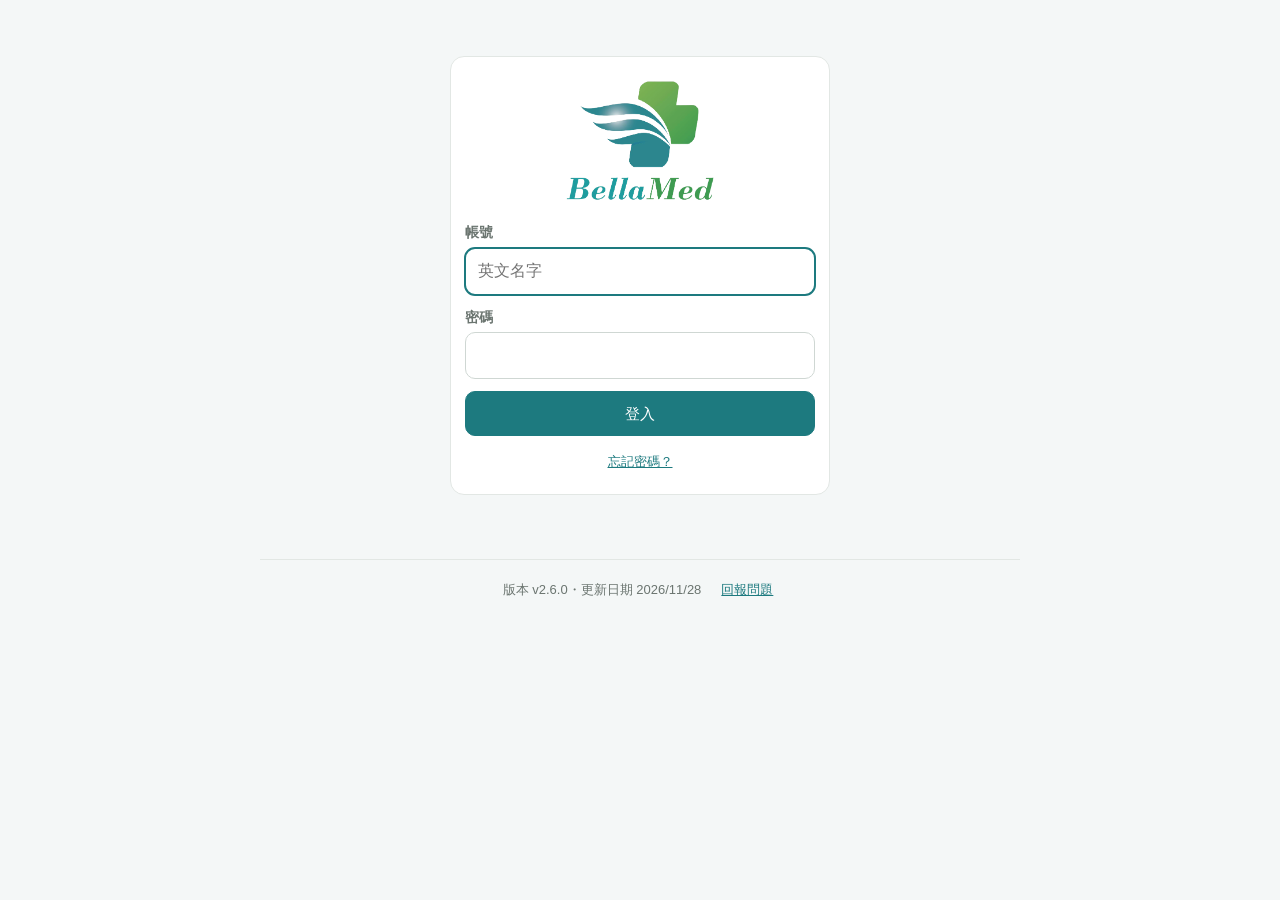
<file: index.html>
<!doctype html>
<html lang="zh-Hant">
<head>
  <meta charset="utf-8">
  <meta name="viewport" content="width=device-width, initial-scale=1, viewport-fit=cover">
  <meta name="theme-color" content="#1d7a7f">
  <meta name="robots" content="noindex, nofollow">
  <meta http-equiv="Content-Security-Policy" content="default-src 'none'; script-src 'self'; style-src 'self' 'unsafe-inline'; img-src 'self' data: blob: https://drive.google.com https://*.googleusercontent.com; connect-src https://script.google.com https://script.googleusercontent.com; manifest-src 'self'; frame-src https://www.youtube-nocookie.com; base-uri 'none'; form-action 'none'">
  <meta name="referrer" content="strict-origin-when-cross-origin">
  <meta name="apple-mobile-web-app-capable" content="yes">
  <meta name="apple-mobile-web-app-title" content="寶漾行政系統">
  <link rel="manifest" href="manifest.webmanifest">
  <link rel="icon" href="assets/icon-192.png">
  <link rel="apple-touch-icon" href="assets/apple-touch-icon.png?v=2.6.0">
  <link rel="apple-touch-startup-image" href="assets/splash-750x1334.png" media="(device-width: 375px) and (device-height: 667px) and (-webkit-device-pixel-ratio: 2) and (orientation: portrait)">
  <link rel="apple-touch-startup-image" href="assets/splash-828x1792.png" media="(device-width: 414px) and (device-height: 896px) and (-webkit-device-pixel-ratio: 2) and (orientation: portrait)">
  <link rel="apple-touch-startup-image" href="assets/splash-1125x2436.png" media="(device-width: 375px) and (device-height: 812px) and (-webkit-device-pixel-ratio: 3) and (orientation: portrait)">
  <link rel="apple-touch-startup-image" href="assets/splash-1170x2532.png" media="(device-width: 390px) and (device-height: 844px) and (-webkit-device-pixel-ratio: 3) and (orientation: portrait)">
  <link rel="apple-touch-startup-image" href="assets/splash-1179x2556.png" media="(device-width: 393px) and (device-height: 852px) and (-webkit-device-pixel-ratio: 3) and (orientation: portrait)">
  <link rel="apple-touch-startup-image" href="assets/splash-1242x2688.png" media="(device-width: 414px) and (device-height: 896px) and (-webkit-device-pixel-ratio: 3) and (orientation: portrait)">
  <link rel="apple-touch-startup-image" href="assets/splash-1284x2778.png" media="(device-width: 428px) and (device-height: 926px) and (-webkit-device-pixel-ratio: 3) and (orientation: portrait)">
  <link rel="apple-touch-startup-image" href="assets/splash-1290x2796.png" media="(device-width: 430px) and (device-height: 932px) and (-webkit-device-pixel-ratio: 3) and (orientation: portrait)">
  <title>寶漾行政系統</title>
  <link rel="stylesheet" href="assets/style.css?v=2.6.0">
</head>
<body>
  <div id="splash"><img src="assets/logo.png" alt=""><span>載入中…</span></div>
  <section id="loginView" hidden>
    <main>
      <div class="card login">
        <img class="login-logo" src="assets/logo.png" alt="BellaMed 寶漾">
        <label class="f" for="loginAcct">帳號</label>
        <input class="input" id="loginAcct" type="text" autocomplete="username" autocapitalize="off" autocorrect="off" spellcheck="false" placeholder="英文名字">
        <label class="f" for="loginPw">密碼</label>
        <input class="input" id="loginPw" type="password" autocomplete="current-password" maxlength="20">
        <div class="btn-row"><button class="btn block" id="loginBtn">登入</button></div>
        <div class="center"><button type="button" class="link-btn" id="forgotBtn">忘記密碼？</button></div>
      </div>
    </main>
  </section>

  <section id="pwView" hidden>
    <main>
      <div class="card login">
        <h2>設定新密碼</h2>
        <p class="muted small" id="pwHello"></p>
        <p class="small">為了帳號安全，第一次登入（或密碼被重設後）需要設定新密碼：</p>
        <ul class="small muted" id="pwRules"></ul>
        <label class="f" for="newPw">新密碼</label>
        <input class="input" id="newPw" type="password" autocomplete="new-password" maxlength="20">
        <label class="f" for="newPw2">再輸入一次</label>
        <input class="input" id="newPw2" type="password" autocomplete="new-password" maxlength="20">
        <div class="btn-row"><button class="btn block" id="newPwBtn">確定</button></div>
        <div class="center"><button type="button" class="link-btn" id="pwCancel">取消，回到登入</button></div>
      </div>
    </main>
  </section>

  <section id="appView" hidden>
    <header class="app-head">
      <button class="side-btn" id="sideBtn" aria-label="收合選單" title="收合選單"><svg viewBox="0 0 24 24" width="22" height="22" fill="none" stroke="currentColor" stroke-width="1.8" stroke-linecap="round"><path d="M4 7h16M4 12h16M4 17h16"/></svg></button>
      <a class="brand" href="#/home"><img src="assets/logo-mark.png" alt=""><span>寶漾行政系統</span></a>
      <button class="user-btn" id="userBtn" aria-label="個人選單"><span class="avatar"><svg viewBox="0 0 24 24" width="18" height="18" fill="none" stroke="currentColor" stroke-width="1.7" stroke-linecap="round"><circle cx="12" cy="8.5" r="3.8"/><path d="M4.5 20a7.5 7.5 0 0 1 15 0"/></svg></span><span id="who"></span><svg class="caret" viewBox="0 0 24 24" width="16" height="16" fill="none" stroke="currentColor" stroke-width="1.8" stroke-linecap="round" stroke-linejoin="round" aria-hidden="true"><path d="m7 10 5 5 5-5"/></svg></button>
    </header>
    <div class="layout">
      <nav class="side" id="sideNav" aria-label="功能選單"></nav>
      <div class="side-mask" id="sideMask"></div>
      <div class="main-col"><main class="content" id="content"></main></div>
    </div>
    <nav class="bottom-nav" id="bottomNav" aria-label="常用功能">
      <a href="#/home" data-r="home"><span>🏠</span>首頁</a>
      <a href="#/attendance/detail" data-r="attendance/detail"><span></span>出勤明細</a>
      <a href="#/attendance/apply" data-r="attendance/apply"><span></span>休假申請</a>
      <a href="#/me" data-r="me"><span>👤</span>我的</a>
    </nav>
  </section>

  <div id="busy" hidden></div>
  <script src="assets/config.js?v=2.6.0"></script>
  <script src="assets/common.js?v=2.6.0"></script>
  <script src="assets/avatars.js?v=2.6.0"></script>
  <script src="assets/att-core.js?v=2.6.0"></script>
  <script src="assets/xlsx.js?v=2.6.0"></script>
  <script src="assets/mod-events.js?v=2.6.0"></script>
  <script src="assets/mod-attendance.js?v=2.6.0"></script>
  <script src="assets/mod-info.js?v=2.6.0"></script>
  <script src="assets/mod-apply.js?v=2.6.0"></script>
  <script src="assets/adm-events.js?v=2.6.0"></script>
  <script src="assets/shell.js?v=2.6.0"></script>
</body>
</html>
</file>
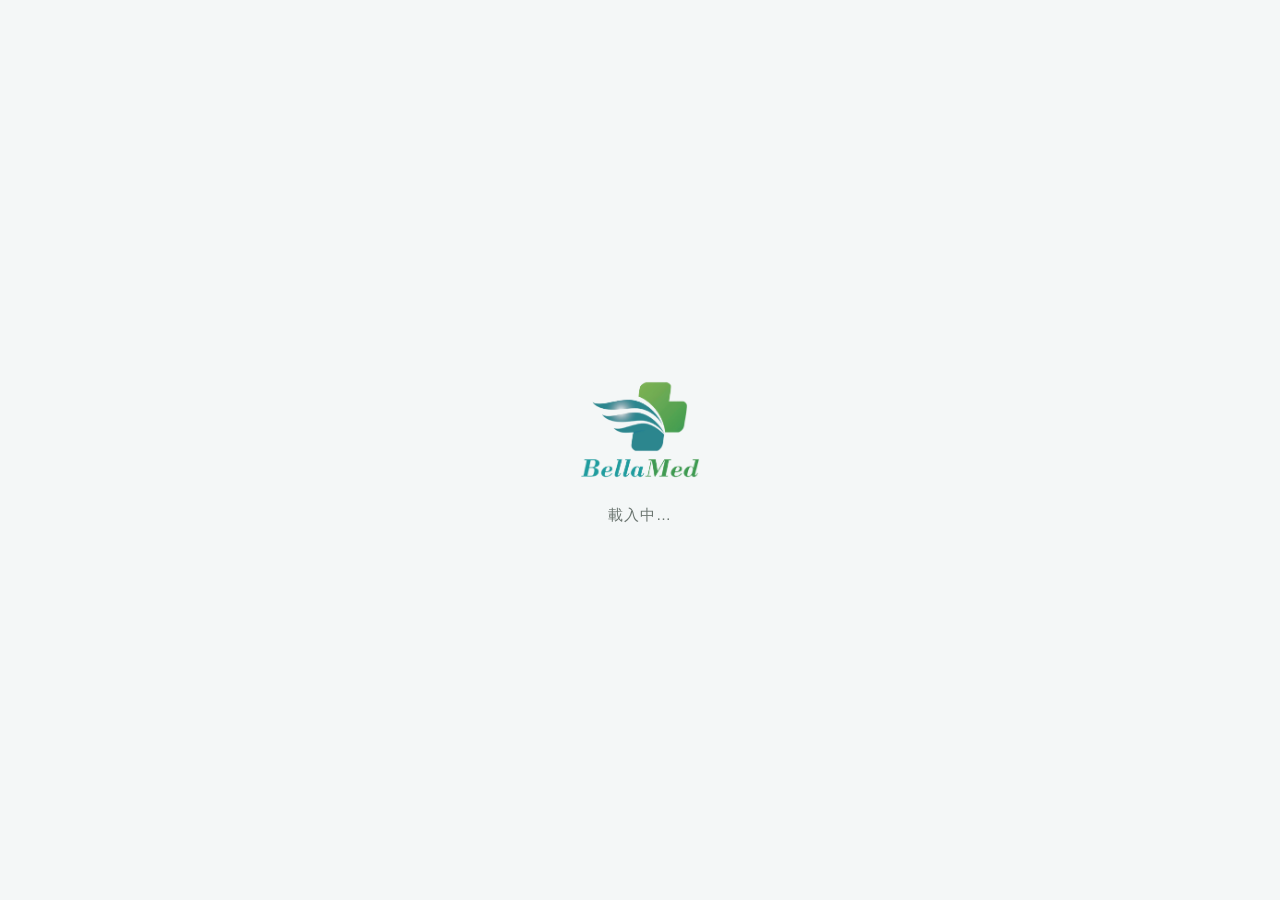
<file: admin.html>
<!doctype html>
<html lang="zh-Hant">
<head>
  <meta charset="utf-8">
  <meta name="robots" content="noindex, nofollow">
  <meta http-equiv="refresh" content="0; url=index.html#/admin">
  <title>寶漾行政系統・管理中心</title>
</head>
<body><p>正在前往管理中心… <a href="index.html#/admin">如果沒有自動跳轉，請點這裡</a></p></body>
</html>
</file>
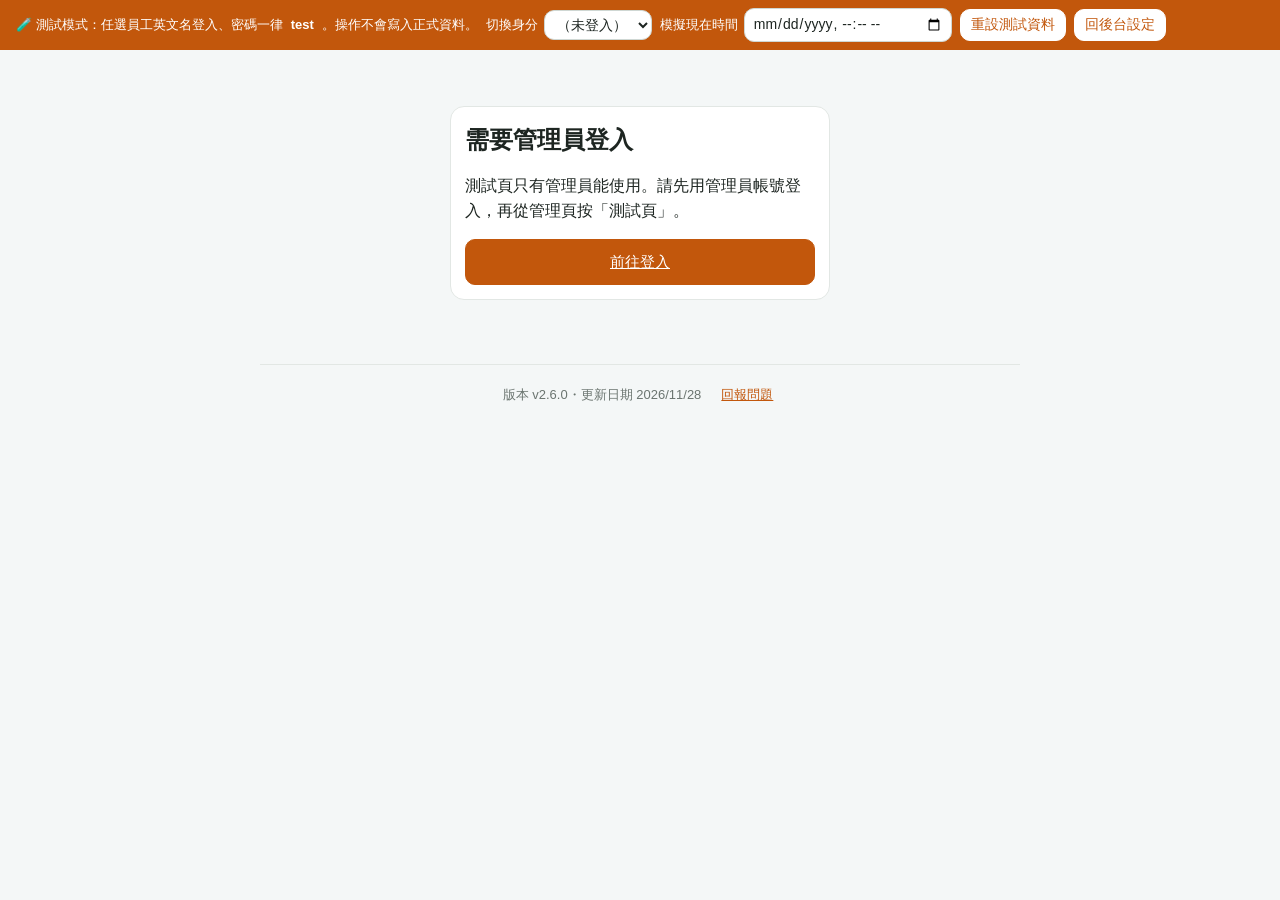
<file: test.html>
<!doctype html>
<html lang="zh-Hant">
<head>
  <meta charset="utf-8">
  <meta name="viewport" content="width=device-width, initial-scale=1, viewport-fit=cover">
  <meta name="theme-color" content="#1d7a7f">
  <meta name="robots" content="noindex, nofollow">
  <meta http-equiv="Content-Security-Policy" content="default-src 'none'; script-src 'self'; style-src 'self' 'unsafe-inline'; img-src 'self' data: blob: https://drive.google.com https://*.googleusercontent.com; connect-src https://script.google.com https://script.googleusercontent.com; manifest-src 'self'; frame-src https://www.youtube-nocookie.com; base-uri 'none'; form-action 'none'">
  <meta name="referrer" content="strict-origin-when-cross-origin">
  <meta name="apple-mobile-web-app-capable" content="yes">
  <meta name="apple-mobile-web-app-title" content="寶漾行政系統">
  <link rel="manifest" href="manifest.webmanifest">
  <link rel="icon" href="assets/icon-192.png">
  <link rel="apple-touch-icon" href="assets/apple-touch-icon.png?v=2.6.0">
  <link rel="apple-touch-startup-image" href="assets/splash-750x1334.png" media="(device-width: 375px) and (device-height: 667px) and (-webkit-device-pixel-ratio: 2) and (orientation: portrait)">
  <link rel="apple-touch-startup-image" href="assets/splash-828x1792.png" media="(device-width: 414px) and (device-height: 896px) and (-webkit-device-pixel-ratio: 2) and (orientation: portrait)">
  <link rel="apple-touch-startup-image" href="assets/splash-1125x2436.png" media="(device-width: 375px) and (device-height: 812px) and (-webkit-device-pixel-ratio: 3) and (orientation: portrait)">
  <link rel="apple-touch-startup-image" href="assets/splash-1170x2532.png" media="(device-width: 390px) and (device-height: 844px) and (-webkit-device-pixel-ratio: 3) and (orientation: portrait)">
  <link rel="apple-touch-startup-image" href="assets/splash-1179x2556.png" media="(device-width: 393px) and (device-height: 852px) and (-webkit-device-pixel-ratio: 3) and (orientation: portrait)">
  <link rel="apple-touch-startup-image" href="assets/splash-1242x2688.png" media="(device-width: 414px) and (device-height: 896px) and (-webkit-device-pixel-ratio: 3) and (orientation: portrait)">
  <link rel="apple-touch-startup-image" href="assets/splash-1284x2778.png" media="(device-width: 428px) and (device-height: 926px) and (-webkit-device-pixel-ratio: 3) and (orientation: portrait)">
  <link rel="apple-touch-startup-image" href="assets/splash-1290x2796.png" media="(device-width: 430px) and (device-height: 932px) and (-webkit-device-pixel-ratio: 3) and (orientation: portrait)">
  <title>寶漾行政系統・測試模式</title>
  <link rel="stylesheet" href="assets/style.css?v=2.6.0">
</head>
<body class="test-mode">
  <div class="test-bar">🧪 測試模式：任選員工英文名登入、密碼一律 <b>test</b>。操作不會寫入正式資料。
    <label class="sim-now">切換身分 <select id="testAs" class="input mini"><option value="">（未登入）</option></select></label>
    <label class="sim-now">模擬現在時間 <input type="datetime-local" id="simNow" class="input mini"></label>
    <button type="button" class="btn small ghost" id="testReset">重設測試資料</button>
    <button type="button" class="btn small ghost" id="testBack">回後台設定</button></div>
  <section id="loginView" hidden>
    <main>
      <div class="card login">
        <img class="login-logo" src="assets/logo.png" alt="BellaMed 寶漾">
        <label class="f" for="loginAcct">帳號</label>
        <input class="input" id="loginAcct" type="text" autocomplete="off" autocapitalize="off" autocorrect="off" spellcheck="false" placeholder="英文名字">
        <label class="f" for="loginPw">密碼</label>
        <input class="input" id="loginPw" type="password" autocomplete="off" maxlength="20">
        <label class="chk" style="margin-top:12px"><input type="checkbox" id="simFirst">模擬首次登入（需設定新密碼）</label>
        <div class="btn-row"><button class="btn block" id="loginBtn">登入</button></div>
        <div class="center"><button type="button" class="link-btn" id="forgotBtn">忘記密碼？</button></div>
      </div>
    </main>
  </section>

  <section id="pwView" hidden>
    <main>
      <div class="card login">
        <h2>設定新密碼</h2>
        <p class="muted small" id="pwHello"></p>
        <p class="small">為了帳號安全，第一次登入（或密碼被重設後）需要設定新密碼：</p>
        <ul class="small muted" id="pwRules"></ul>
        <label class="f" for="newPw">新密碼</label>
        <input class="input" id="newPw" type="password" autocomplete="off" maxlength="20">
        <label class="f" for="newPw2">再輸入一次</label>
        <input class="input" id="newPw2" type="password" autocomplete="off" maxlength="20">
        <div class="btn-row"><button class="btn block" id="newPwBtn">確定</button></div>
        <div class="center"><button type="button" class="link-btn" id="pwCancel">取消，回到登入</button></div>
      </div>
    </main>
  </section>

  <section id="appView" hidden>
    <header class="app-head">
      <button class="side-btn" id="sideBtn" aria-label="收合選單" title="收合選單"><svg viewBox="0 0 24 24" width="22" height="22" fill="none" stroke="currentColor" stroke-width="1.8" stroke-linecap="round"><path d="M4 7h16M4 12h16M4 17h16"/></svg></button>
      <a class="brand" href="#/home"><img src="assets/logo-mark.png" alt=""><span>寶漾行政系統（測試）</span></a>
      <button class="user-btn" id="userBtn" aria-label="個人選單"><span class="avatar"><svg viewBox="0 0 24 24" width="18" height="18" fill="none" stroke="currentColor" stroke-width="1.7" stroke-linecap="round"><circle cx="12" cy="8.5" r="3.8"/><path d="M4.5 20a7.5 7.5 0 0 1 15 0"/></svg></span><span id="who"></span><svg class="caret" viewBox="0 0 24 24" width="16" height="16" fill="none" stroke="currentColor" stroke-width="1.8" stroke-linecap="round" stroke-linejoin="round" aria-hidden="true"><path d="m7 10 5 5 5-5"/></svg></button>
    </header>
    <div class="layout">
      <nav class="side" id="sideNav" aria-label="功能選單"></nav>
      <div class="side-mask" id="sideMask"></div>
      <div class="main-col"><main class="content" id="content"></main></div>
    </div>
    <nav class="bottom-nav" id="bottomNav" aria-label="常用功能">
      <a href="#/home" data-r="home"><span>🏠</span>首頁</a>
      <a href="#/attendance/detail" data-r="attendance/detail"><span></span>出勤明細</a>
      <a href="#/attendance/apply" data-r="attendance/apply"><span></span>休假申請</a>
      <a href="#/me" data-r="me"><span>👤</span>我的</a>
    </nav>
  </section>

  <div id="busy" hidden></div>
  <script src="assets/config.js?v=2.6.0"></script>
  <script src="assets/test-boot.js?v=2.6.0"></script>
  <script src="assets/common.js?v=2.6.0"></script>
  <script src="assets/avatars.js?v=2.6.0"></script>
  <script src="assets/test.js?v=2.6.0"></script>
  <script src="assets/att-core.js?v=2.6.0"></script>
  <script src="assets/att-mock.js?v=2.6.0"></script>
  <script src="assets/xlsx.js?v=2.6.0"></script>
  <script src="assets/mod-events.js?v=2.6.0"></script>
  <script src="assets/mod-attendance.js?v=2.6.0"></script>
  <script src="assets/mod-info.js?v=2.6.0"></script>
  <script src="assets/mod-apply.js?v=2.6.0"></script>
  <script src="assets/adm-events.js?v=2.6.0"></script>
  <script src="assets/shell.js?v=2.6.0"></script>
</body>
</html>
</file>
<file: assets/style.css>
:root {
  --brand: #1d7a7f;
  --brand-2: #e4f2f2;
  --accent: #4b9a3c;
  --accent-2: #edf6ea;
  --ink: #1d2521;
  --muted: #6b7570;
  --line: #e2e7e4;
  --bg: #f4f7f7;
  --card: #ffffff;
  --warn: #b45309;
  --warn-bg: #fff4e5;
  --bad: #b42318;
  --bad-bg: #fdecea;
  --ok: #1d7a7f;
  --radius: 14px;
}
* { box-sizing: border-box; }
html { -webkit-text-size-adjust: 100%; }
body {
  margin: 0; background: var(--bg); color: var(--ink);
  font-family: -apple-system, BlinkMacSystemFont, "PingFang TC", "Microsoft JhengHei", "Noto Sans TC", sans-serif;
  font-size: 16px; line-height: 1.55;
}
body.noscroll { overflow: hidden; }
a { color: var(--brand); }
button, input, select, textarea { font: inherit; color: inherit; }
[hidden] { display: none !important; }

.topbar {
  position: sticky; top: 0; z-index: 10; background: var(--brand); color: #fff;
  padding: 12px 16px; display: flex; align-items: center; gap: 12px;
}
.topbar h1 { font-size: 18px; margin: 0; flex: 1; font-weight: 600; letter-spacing: .5px; }
.topbar .who { font-size: 13px; opacity: .9; }
.topbar button { background: rgba(255,255,255,.15); border: 0; color: #fff; border-radius: 8px; padding: 6px 10px; font-size: 13px; cursor: pointer; }

.tabs {
  position: sticky; top: 50px; z-index: 9; display: flex; background: #fff; border-bottom: 1px solid var(--line);
  overflow-x: auto; scrollbar-width: none;
}
.tabs button {
  flex: 1 0 auto; border: 0; background: none; padding: 12px 14px; font-size: 15px; color: var(--muted);
  border-bottom: 3px solid transparent; cursor: pointer; white-space: nowrap;
}
.tabs button.on { color: var(--brand); border-bottom-color: var(--brand); font-weight: 600; }
.tabs .badge { margin-left: 4px; }

main { max-width: 760px; margin: 0 auto; padding: 16px; }
.section-title { font-size: 14px; color: var(--muted); margin: 20px 4px 8px; font-weight: 600; }

.card {
  background: var(--card); border-radius: var(--radius); border: 1px solid var(--line);
  padding: 14px; margin-bottom: 12px;
}
.ev-card { display: flex; gap: 12px; cursor: pointer; }
.ev-card:active { background: #fafcfb; }
.ev-thumb { width: 72px; height: 96px; border-radius: 8px; object-fit: cover; background: var(--brand-2); flex: none; }
.ev-thumb.empty { display: flex; align-items: center; justify-content: center; color: var(--brand); font-size: 26px; }
.ev-body { flex: 1; min-width: 0; }
.ev-name { font-weight: 600; font-size: 16px; margin: 0 0 2px; }
.ev-meta { font-size: 14px; color: var(--muted); }
.ev-meta div { overflow: hidden; text-overflow: ellipsis; white-space: nowrap; }
.ev-foot { margin-top: 6px; display: flex; flex-wrap: wrap; gap: 6px; align-items: center; }

.badge { display: inline-block; font-size: 12px; padding: 2px 8px; border-radius: 99px; background: var(--brand-2); color: var(--brand); font-weight: 600; }
.badge.warn { background: var(--warn-bg); color: var(--warn); }
.badge.bad { background: var(--bad-bg); color: var(--bad); }
.badge.gray { background: #eef0ef; color: var(--muted); }
.muted { color: var(--muted); }
.small { font-size: 13px; }

.btn {
  display: inline-flex; align-items: center; justify-content: center; gap: 6px;
  border: 1px solid var(--brand); background: var(--brand); color: #fff; border-radius: 10px;
  padding: 10px 16px; font-size: 15px; cursor: pointer; min-height: 44px;
}
.btn.ghost { background: #fff; color: var(--brand); }
.btn.danger { background: #fff; color: var(--bad); border-color: #f1b8b2; }
.btn.small { padding: 6px 10px; min-height: 34px; font-size: 14px; }
.btn.block { width: 100%; }
.btn:disabled { opacity: .5; cursor: not-allowed; }
.btn-row { display: flex; flex-wrap: wrap; gap: 8px; margin-top: 12px; }

label.f { display: block; margin: 12px 0 4px; font-size: 14px; color: var(--muted); font-weight: 600; }
.input, select.input, textarea.input {
  width: 100%; border: 1px solid #cfd7d3; border-radius: 10px; padding: 10px 12px; background: #fff; min-height: 44px;
}
textarea.input { min-height: 90px; resize: vertical; }
.input:focus { outline: 2px solid var(--brand); outline-offset: -1px; border-color: transparent; }
.row2 { display: grid; grid-template-columns: 1fr 1fr; gap: 10px; }
.row3 { display: grid; grid-template-columns: repeat(3, 1fr); gap: 8px; }

.login { max-width: 380px; margin: 40px auto; }
.login h2 { margin: 0 0 4px; }
.pin { letter-spacing: 8px; font-size: 22px; text-align: center; }

/* modal */
.modal-wrap {
  position: fixed; inset: 0; background: rgba(15, 25, 20, .45); z-index: 50;
  display: flex; align-items: flex-end; justify-content: center;
}
.modal {
  background: #fff; width: 100%; max-width: 640px; max-height: 92vh; overflow-y: auto;
  border-radius: 18px 18px 0 0; padding: 20px 16px 28px; position: relative;
}
.modal.wide { max-width: 860px; }
@media (min-width: 700px) {
  .modal-wrap { align-items: center; }
  .modal { border-radius: 18px; padding: 24px; }
}
.modal h2 { margin: 0 36px 8px 0; font-size: 20px; }
.modal-x { position: absolute; top: 10px; right: 10px; border: 0; background: #eef0ef; width: 34px; height: 34px; border-radius: 50%; font-size: 20px; cursor: pointer; }
.poster { width: 100%; border-radius: 10px; margin: 8px 0; display: block; }

dl.info { display: grid; grid-template-columns: 84px 1fr; gap: 6px 10px; margin: 12px 0; }
dl.info dt { color: var(--muted); font-size: 14px; }
dl.info dd { margin: 0; }
.mt-row { display: flex; flex-wrap: wrap; gap: 6px; align-items: center; margin-bottom: 4px; }
.mt-date { font-size: 13px; color: var(--muted); min-width: 92px; }
.mt-chip { font-size: 14px; padding: 2px 8px; border-radius: 6px; background: #f1f3f2; }
.mt-chip.mine { background: var(--brand); color: #fff; font-weight: 600; }

.sess-grid { display: grid; gap: 8px; margin-top: 8px; }
.sess-day { display: flex; align-items: center; gap: 8px; flex-wrap: wrap; padding: 10px; border: 1px solid var(--line); border-radius: 10px; }
.sess-day .d { flex: 1 0 120px; font-weight: 600; }
.chk {
  display: inline-flex; align-items: center; gap: 6px; padding: 8px 12px; border: 1px solid #cfd7d3; border-radius: 99px;
  cursor: pointer; user-select: none; background: #fff; min-height: 40px;
}
.chk input { width: 18px; height: 18px; accent-color: var(--brand); }
.chk.on { border-color: var(--brand); background: var(--brand-2); color: var(--brand); font-weight: 600; }
.chk.dis { opacity: .55; cursor: not-allowed; }

.regs { font-size: 14px; }
.regs .r-day { margin-top: 8px; }
.regs .r-s { color: var(--muted); }

.rec-person { padding: 12px 14px; }
.rec-head { display: flex; justify-content: space-between; align-items: baseline; gap: 8px; }
.rec-head b { font-size: 16px; }
.rec-total { font-weight: 700; color: var(--brand); font-size: 18px; white-space: nowrap; }
.rec-items { margin: 6px 0 0; padding: 0; list-style: none; font-size: 14px; }
.rec-items li { padding: 4px 0; border-top: 1px dashed var(--line); display: flex; gap: 8px; }
.rec-items li span:first-child { color: var(--muted); white-space: nowrap; }
.rec-items li .c { margin-left: auto; white-space: nowrap; color: var(--muted); }

.list-item { display: flex; gap: 10px; align-items: flex-start; }
.list-item .grow { flex: 1; min-width: 0; }

.empty { text-align: center; color: var(--muted); padding: 32px 12px; }
.notice { background: var(--warn-bg); color: var(--warn); border-radius: 10px; padding: 10px 12px; font-size: 14px; margin: 10px 0; }
.notice.ok { background: var(--brand-2); color: var(--brand); }

table.grid { width: 100%; border-collapse: collapse; font-size: 14px; }
table.grid th, table.grid td { border-bottom: 1px solid var(--line); padding: 8px 6px; text-align: left; vertical-align: top; }
table.grid th { color: var(--muted); font-weight: 600; background: #fafbfa; position: sticky; top: 0; }
.scroll-x { overflow-x: auto; }
/* 可排序表頭 */
th.sortable { cursor: pointer; user-select: none; white-space: nowrap; }
th.sortable:hover, th.sortable.on { color: var(--brand); }
.sort-hint { opacity: .35; font-size: 11px; }
/* 員工、次數欄置中，左右留白不貼邊 */
.rec-table th:first-child, .rec-table td:first-child,
.rec-table th:last-child, .rec-table td:last-child { text-align: center; white-space: nowrap; padding-left: 14px; padding-right: 14px; }
.rec-table td[colspan] { text-align: center; }
.rec-table td div + div { margin-top: 2px; }

/* 一排按鈕選項（取代下拉選單） */
.choice { display: flex; flex-wrap: wrap; gap: 8px; }
.choice .chk { border-radius: 10px; }
.perm-table td, .perm-table th { text-align: center; }
.perm-table td:first-child, .perm-table th:first-child { text-align: left; }
.year-chips { display: flex; flex-wrap: wrap; gap: 8px; }
.year-chips .btn { min-width: 92px; }
.fb-item .grow { white-space: pre-wrap; word-break: break-word; }

/* ===== 測試頁：橘色主題 ===== */
body.test-mode {
  --brand: #c2570c; --brand-2: #fff1e6; --ok: #c2570c;
}
body.test-mode .topbar { background: #c2570c; }
body.test-mode #quietBar { background: #ffc58f; }

.preview {
  white-space: pre-wrap; background: #f2f6f4; border-radius: 12px; padding: 12px; font-size: 15px;
  border: 1px solid var(--line); font-family: inherit;
}

.site-foot {
  max-width: 760px; margin: 8px auto 32px; padding: 12px 16px; display: flex; flex-wrap: wrap; gap: 8px 16px;
  justify-content: center; align-items: center; font-size: 13px; color: var(--muted); border-top: 1px solid var(--line);
}
.center { text-align: center; margin-top: 8px; }
.link-btn { border: 0; background: none; color: var(--brand); text-decoration: underline; cursor: pointer; font-size: 13px; padding: 8px 4px; }

#busy {
  position: fixed; inset: 0; z-index: 100; background: rgba(255,255,255,.55);
  display: flex; align-items: center; justify-content: center;
}
#busy::after {
  content: ""; width: 38px; height: 38px; border-radius: 50%;
  border: 4px solid var(--brand-2); border-top-color: var(--brand); animation: spin .8s linear infinite;
}
@keyframes spin { to { transform: rotate(360deg); } }

.toast {
  position: fixed; left: 50%; bottom: 24px; transform: translate(-50%, 20px); opacity: 0;
  background: #1d2521; color: #fff; padding: 10px 16px; border-radius: 10px; z-index: 200;
  transition: all .25s; max-width: calc(100% - 32px); font-size: 15px;
}
.toast.bad { background: var(--bad); }
.toast.show { opacity: 1; transform: translate(-50%, 0); }

/* 背景更新進度條 */
#quietBar {
  position: fixed; top: 0; left: 0; height: 3px; width: 0; z-index: 300; background: #8fd3b0;
  opacity: 0; transition: opacity .2s;
}
#quietBar.on { opacity: 1; width: 100%; animation: qb 1.2s ease-in-out infinite; }
@keyframes qb { 0% { transform: translateX(-100%); } 100% { transform: translateX(100%); } }

/* 活動儲存方式 */
.save-opts { display: grid; grid-template-columns: repeat(3, 1fr); gap: 8px; margin-top: 8px; }
.save-opts .btn { flex-direction: column; gap: 2px; padding: 10px 8px; min-height: 64px; }
.save-opts .btn span { font-size: 12px; opacity: .8; font-weight: normal; }
@media (max-width: 480px) { .save-opts { grid-template-columns: 1fr; } }

/* 日期範圍 */
.date-range { display: grid; grid-template-columns: 1fr 1fr auto; gap: 8px; align-items: end; }
.date-range > div { display: flex; flex-direction: column; gap: 2px; }
@media (max-width: 480px) { .date-range { grid-template-columns: 1fr 1fr; } .date-range .btn { grid-column: 1 / -1; } }

/* 設定頁：可收合的區塊 */
details.set-sec { padding: 0 16px; }
details.set-sec > summary.set-sum {
  list-style: none; cursor: pointer; margin: 0 -16px; padding: 14px 16px; font-weight: 600; font-size: 17px;
  display: flex; align-items: center; gap: 8px; flex-wrap: wrap;
}
details.set-sec > summary.set-sum::-webkit-details-marker { display: none; }
details.set-sec > summary.set-sum::after { content: "▾"; margin-left: auto; color: var(--muted); transition: transform .2s; }
details.set-sec[open] > summary.set-sum::after { transform: rotate(180deg); }
details.set-sec[open] > summary.set-sum { border-bottom: 1px solid var(--line); margin-bottom: 10px; }
details.set-sec[open] { padding-bottom: 14px; }

/* 頂端列：文字不換行；手機上縮短按鈕文字 */
.topbar h1 { white-space: nowrap; overflow: hidden; text-overflow: ellipsis; min-width: 0; }
.topbar button, .topbar .who { white-space: nowrap; flex: none; }
@media (max-width: 480px) {
  .topbar { gap: 6px; padding: 12px 10px; }
  .topbar h1 { font-size: 16px; }
  .hide-sm { display: none; }
}

/* ===================== 寶漾行政系統：外框 ===================== */
.login-logo { display: block; width: 150px; margin: 0 auto 4px; }
.login h2.center { margin: 0 0 8px; color: var(--brand); }

.app-head {
  position: sticky; top: 0; z-index: 20; height: 56px; background: #fff; border-bottom: 1px solid var(--line);
  display: flex; align-items: center; gap: 12px; padding: 0 12px 0 16px;
}
.brand { display: flex; align-items: center; gap: 8px; text-decoration: none; color: var(--brand); font-weight: 700; font-size: 17px; flex: 1; min-width: 0; }
.brand img { height: 32px; width: auto; }
.brand span { white-space: nowrap; overflow: hidden; text-overflow: ellipsis; }
.user-btn {
  display: flex; align-items: center; gap: 6px; border: 1px solid var(--line); background: #fff; border-radius: 99px;
  padding: 4px 12px 4px 4px; cursor: pointer; min-height: 40px; font-size: 14px; max-width: 50vw;
}
.user-btn #who { white-space: nowrap; overflow: hidden; text-overflow: ellipsis; }
.avatar { width: 30px; height: 30px; border-radius: 50%; background: var(--brand-2); display: inline-flex; align-items: center; justify-content: center; font-size: 15px; }

.layout { display: flex; align-items: flex-start; }
.side {
  width: 248px; flex: none; position: sticky; top: 56px; height: calc(100vh - 56px); overflow-y: auto;
  background: #fff; border-right: 1px solid var(--line); padding: 12px 10px 24px;
}
.nav-item {
  display: flex; align-items: center; gap: 10px; padding: 9px 10px; border-radius: 10px; color: var(--ink);
  text-decoration: none; font-size: 15px; min-height: 40px;
}
.nav-item:hover { background: #f1f6f6; }
.nav-item.on { background: var(--brand-2); color: var(--brand); font-weight: 700; }
.menu-row .ic { width: 22px; text-align: center; flex: none; }
.soon { margin-left: auto; font-size: 11px; color: var(--muted); background: #eef1f1; border-radius: 99px; padding: 1px 7px; font-weight: 500; white-space: nowrap; }

.content { flex: 1; min-width: 0; max-width: 880px; margin: 0 auto; padding: 16px 16px 32px; }
.content .tabs { top: 56px; margin: 0 -16px 12px; }
.page-head { display: flex; align-items: center; gap: 10px; margin: 4px 0 12px; }
.page-head h2 { margin: 0; font-size: 21px; flex: 1; }
.mod-body { padding-top: 4px; }
#verWarn { margin: 0 0 12px; }

.tabs.top { position: static; margin: 0 0 12px; border-radius: 12px; border: 1px solid var(--line); }
.tabs.top a {
  flex: 1 0 auto; text-align: center; padding: 11px 14px; color: var(--muted); text-decoration: none;
  border-bottom: 3px solid transparent; white-space: nowrap;
}
.tabs.top a.on { color: var(--brand); border-bottom-color: var(--brand); font-weight: 700; }
.tabs.sub { background: transparent; }

.hello h2 { margin: 4px 0 0; font-size: 22px; }
.hello { margin-bottom: 12px; }
.home-grid { display: grid; grid-template-columns: repeat(auto-fit, minmax(240px, 1fr)); gap: 12px; }
.home-card { display: block; text-decoration: none; color: inherit; margin: 0; }
.home-card:hover, a.list-item:hover, .tile:hover { border-color: var(--brand); }
.hc-title { font-weight: 700; margin-bottom: 4px; }
.big-num { font-size: 28px; font-weight: 700; color: var(--brand); }
a.list-item { text-decoration: none; color: inherit; align-items: center; }

.tiles { display: grid; grid-template-columns: repeat(auto-fill, minmax(140px, 1fr)); gap: 10px; }
.tile {
  display: flex; flex-direction: column; align-items: flex-start; gap: 4px; background: #fff; border: 1px solid var(--line);
  border-radius: var(--radius); padding: 14px; text-decoration: none; color: var(--ink); font-weight: 600; min-height: 92px;
}
.tile .t-ic { font-size: 24px; }
.tile .soon { margin-left: 0; }
.tile.off { color: var(--muted); }

.menu-list { display: grid; gap: 4px; margin-top: 8px; }
.menu-row {
  display: flex; align-items: center; gap: 10px; width: 100%; border: 0; background: none; text-align: left; cursor: pointer;
  padding: 12px 8px; border-radius: 10px; font-size: 16px; color: var(--ink); text-decoration: none; min-height: 48px;
}
.menu-row:hover { background: #f1f6f6; }
.menu-row.off { color: var(--muted); cursor: default; }
.menu-row.off:hover { background: none; }

.grp-head { display: flex; gap: 6px; align-items: center; margin-bottom: 8px; }
.grp-head .input { flex: 1; font-weight: 700; }
.grp-item { display: flex; gap: 6px; align-items: center; padding: 6px 0; border-top: 1px dashed var(--line); flex-wrap: wrap; }
.input.mini { width: auto; min-height: 34px; padding: 4px 8px; font-size: 14px; }
.cb { width: 20px; height: 20px; accent-color: var(--brand); }
table.grid td.num, table.grid th.num { text-align: center; }

.bottom-nav { display: none; }

@media (max-width: 959px) {
  .side { position: fixed; left: 0; top: 56px; z-index: 30; height: calc(100vh - 56px); transform: translateX(-100%); transition: transform .2s; box-shadow: 0 8px 24px rgba(0,0,0,.12); }
  body.side-open .side { transform: none; }
  body.side-open .side-mask { display: block; }
  .content { padding-bottom: 16px; }
  .bottom-nav {
    display: flex; position: fixed; left: 0; right: 0; bottom: 0; z-index: 20; background: #fff; border-top: 1px solid var(--line);
    padding-bottom: env(safe-area-inset-bottom);
  }
  .bottom-nav a {
    flex: 1; display: flex; flex-direction: column; align-items: center; gap: 2px; padding: 7px 0 6px; font-size: 12px;
    color: var(--muted); text-decoration: none; min-height: 56px;
  }
  .bottom-nav a span { font-size: 20px; line-height: 1.2; }
  .bottom-nav a.on { color: var(--brand); font-weight: 700; }
  body:has(#appView:not([hidden])) .site-foot { margin-bottom: 0; }
  .main-col { padding-bottom: calc(64px + env(safe-area-inset-bottom)); }
}
@media (max-width: 420px) { .brand span { font-size: 16px; } }

body.test-mode .app-head { background: #fff4e5; }
body.test-mode .brand { color: #c2570c; }
.test-bar {
  background: #c2570c; color: #fff; font-size: 13px; padding: 8px 16px; display: flex; flex-wrap: wrap; gap: 8px; align-items: center;
}
.test-bar .btn.ghost { color: #c2570c; border-color: #fff; min-height: 30px; padding: 4px 10px; }
body.test-mode .app-head { top: 0; }
.grp-item .grow { flex: 1; min-width: 120px; }
@media (min-width: 960px) { .home-menu { display: none; } }
@media (max-width: 959px) { body:has(#appView:not([hidden])) .toast { bottom: calc(76px + env(safe-area-inset-bottom)); } }

/* 左側選單：整個收起、大項收合 */
.side-btn {
  flex: none; width: 38px; height: 38px; border: 0; border-radius: 10px; background: none; color: var(--muted);
  display: inline-flex; align-items: center; justify-content: center; cursor: pointer;
}
.side-btn:hover { background: #f1f6f6; color: var(--brand); }
.app-head { padding-left: 8px; }
@media (min-width: 960px) { .side { transition: margin-left .2s; } body.side-closed .side { margin-left: -248px; } }
.side-mask { display: none; position: fixed; inset: 56px 0 0; z-index: 25; background: rgba(0,0,0,.25); }
.nav-sec { margin-top: 10px; }
.nav-group {
  display: flex; align-items: center; width: 100%; border: 0; background: none; cursor: pointer; text-align: left;
  font-size: 12px; color: var(--muted); font-weight: 700; letter-spacing: .5px; padding: 8px 10px; border-radius: 8px; min-height: 34px;
}
.nav-group:hover { background: #f1f6f6; color: var(--ink); }
.nav-group span:first-child { flex: 1; }
.chev { width: 7px; height: 7px; border-right: 1.6px solid currentColor; border-bottom: 1.6px solid currentColor; transform: rotate(45deg); margin: -3px 4px 0 0; transition: transform .15s; }
.nav-sec.folded .chev { transform: rotate(-45deg); margin-top: 0; }
.nav-sec.folded .nav-items { display: none; }
.nav-sec.folded.has-on .nav-group { color: var(--brand); }
.nav-item { padding-left: 14px; }

/* 線條圖示 */
.nic { width: 20px; height: 20px; flex: none; }
.nav-item { gap: 14px; padding-left: 12px; }
.nav-item > span:not(.soon) { flex: 1; min-width: 0; }
.nav-item .nic { color: #4d5b5c; }
.nav-item.on .nic { color: var(--brand); }
.tile .nic { width: 26px; height: 26px; color: var(--brand); }
.tile.off .nic { color: var(--muted); }
.bottom-nav a span .nic { width: 23px; height: 23px; display: block; }
.nav-item { border-radius: 99px; }
.nav-item > span:not(.soon) { white-space: nowrap; overflow: hidden; text-overflow: ellipsis; }
.nav-item { gap: 12px; }
.hc-title { display: flex; align-items: center; gap: 8px; }
.hc-title .nic { color: var(--brand); }
.side .nav-sec:first-child { margin-top: 0; }

.avatar { color: var(--brand); }
.user-btn .caret { color: var(--muted); flex: none; }
.menu-row .nic { color: #4d5b5c; }

/* ===================== 出勤紀錄 ===================== */
.att-today { text-align: center; }
.att-clock { font-size: 34px; font-weight: 700; color: var(--brand); letter-spacing: 1px; line-height: 1.1; }
.att-today.big .att-clock { font-size: 48px; }
.att-date { color: var(--muted); font-size: 14px; margin-top: 2px; }
.att-cells { display: grid; grid-template-columns: repeat(3, 1fr); gap: 8px; margin: 14px 0 8px; }
.att-cells > div { background: #f5f8f8; border-radius: 12px; padding: 8px 4px; display: flex; flex-direction: column; align-items: center; }
.att-cells span { font-size: 12px; color: var(--muted); }
.att-cells b { font-size: 20px; font-variant-numeric: tabular-nums; }
.att-cells small { font-size: 11px; color: var(--muted); }
.att-state { font-size: 14px; color: var(--muted); margin-bottom: 12px; }
.att-rule { margin: 12px 4px; }
.att-row { display: flex; gap: 12px; align-items: center; padding: 6px 0; border-bottom: 1px dashed var(--line); }
.att-row:last-child { border-bottom: 0; }
.att-row b { font-variant-numeric: tabular-nums; }
.home-att .hc-title a { color: inherit; text-decoration: none; display: flex; align-items: center; gap: 8px; }
.home-att .hc-title a.small { color: var(--brand); font-weight: 500; }
.home-att .att-clock { font-size: 28px; }
.att-month-bar { display: flex; align-items: center; gap: 8px; margin: 0 0 12px; flex-wrap: wrap; }
.att-month-bar b { font-size: 17px; min-width: 120px; text-align: center; }
.att-month-bar select { margin-left: auto; }
.att-sum { display: grid; grid-template-columns: repeat(auto-fit, minmax(80px, 1fr)); gap: 8px; margin-bottom: 12px; }
.att-sum > div { background: #fff; border: 1px solid var(--line); border-radius: 12px; padding: 8px; text-align: center; }
.att-sum b { display: block; font-size: 22px; color: var(--brand); }
.att-sum .warn b { color: var(--warn); }
.att-sum span { font-size: 12px; color: var(--muted); }
.att-days { padding: 4px 14px; }
.att-day { display: grid; grid-template-columns: 96px 130px 1fr; gap: 8px; align-items: center; padding: 9px 0; border-bottom: 1px solid var(--line); font-size: 15px; }
.att-day:last-child { border-bottom: 0; }
.att-day.off { color: var(--muted); }
.ad-date small { display: block; font-size: 11px; }
.ad-times { display: flex; gap: 6px; font-variant-numeric: tabular-nums; }
.ad-flags { display: flex; flex-wrap: wrap; gap: 4px; align-items: center; justify-content: flex-end; }
@media (max-width: 520px) {
  .att-day { grid-template-columns: 82px 1fr; }
  .ad-flags { grid-column: 1 / -1; justify-content: flex-start; }
  .ad-flags:empty { display: none; }
}
.att-req .att-req-main { font-size: 17px; font-weight: 600; margin: 4px 0 2px; }
.att-req details { margin-top: 6px; }
.att-hist { font-size: 13px; margin-top: 4px; display: grid; gap: 2px; }
.sim-now { display: inline-flex; align-items: center; gap: 6px; } .sim-now .input { background: #fff; color: var(--ink); min-height: 30px; padding: 2px 6px; }

/* 頁面高度剛好等於畫面：內容不夠長時不能捲動 */
.main-col { box-sizing: border-box; flex: 1; min-width: 0; display: flex; flex-direction: column; min-height: calc(100vh - 56px); min-height: calc(100dvh - 56px); }
.main-col .content { flex: 1; width: 100%; }
.main-col .site-foot { margin: 0 auto; padding: 10px 16px 14px; width: 100%; max-width: 880px; }
html, body { overflow-x: hidden; }

/* 頭像 */
.avatar.pic { background: none; overflow: hidden; }
.avatar .ava { display: block; }
.ava-grid { display: grid; grid-template-columns: repeat(auto-fill, minmax(72px, 1fr)); gap: 8px; }
.ava-pick { display: flex; flex-direction: column; align-items: center; gap: 4px; border: 2px solid transparent; background: none; border-radius: 14px;
  padding: 8px 4px; cursor: pointer; font-size: 12px; color: var(--muted); }
.ava-pick:hover { background: #f1f6f6; }
.ava-pick.on { border-color: var(--brand); background: var(--brand-2); color: var(--brand); font-weight: 700; }
.ava-def { width: 52px; height: 52px; border-radius: 50%; background: var(--brand-2); color: var(--brand); display: flex; align-items: center; justify-content: center; }
.ava-def .nic { width: 28px; height: 28px; }

/* 網站自己的確認／通知視窗 */
.ask-title { margin: 0 32px 8px 0; font-size: 19px; line-height: 1.4; }
.ask-body { margin: 0; color: var(--muted); font-size: 15px; line-height: 1.6; }
.ask-btns { justify-content: flex-end; margin-top: 20px; }
.ask-btns .btn { min-width: 96px; }
.btn.danger-fill { background: var(--bad); border-color: var(--bad); color: #fff; }
.notice.warn .ask-title { color: var(--warn); }
.notice.ok .ask-title { color: var(--brand); }

/* 打卡：上班、下班兩顆按鈕 */
.att-punch-row { display: grid; grid-template-columns: 1fr 1fr; gap: 10px; }
.att-punch { display: flex; align-items: center; justify-content: center; gap: 8px; min-height: 56px; font-size: 18px; width: 100%;
  background: #fff; color: var(--brand); border: 2px solid var(--brand-2); }
.att-punch span { display: flex; flex-direction: column; align-items: flex-start; line-height: 1.2; }
.att-punch small { font-size: 12px; font-weight: 400; opacity: .85; }
.att-punch.in.next { background: var(--brand); border-color: var(--brand); color: #fff; }
.att-punch.out.next { background: var(--accent); border-color: var(--accent); color: #fff; }
.att-punch.out:not(.next) { color: var(--accent); border-color: var(--accent-2); }
.badge.ot { background: #e8f0fb; color: #2f5d9e; }
.att-ot-head { display: flex; gap: 12px; align-items: center; justify-content: space-between; }
.att-ot-total { text-align: right; flex: none; }
.att-ot-total b { display: block; font-size: 22px; color: var(--brand); }
.att-ot-total span { font-size: 12px; color: var(--muted); }
.att-punch .nic { width: 22px; height: 22px; flex: none; }

/* 今日出勤卡（2.3.0）：左邊日期與上下班時間，右邊一顆打卡按鈕 */
.att-date2 { display: flex; align-items: center; gap: 8px; font-weight: 700; font-size: 17px; margin-bottom: 10px; }
.att-date2 .nic { color: var(--brand); width: 22px; height: 22px; }
.att-date2 .att-link { margin-left: auto; font-weight: 500; color: var(--brand); text-decoration: none; }
.att-card2 { display: flex; align-items: stretch; gap: 14px; }
.att-left { flex: 1; min-width: 0; display: flex; flex-direction: column; gap: 8px; justify-content: center; }
.att-line { display: flex; align-items: baseline; gap: 4px; font-size: 17px; }
.att-line span { color: var(--muted); min-width: 3.2em; }
.att-line b { font-size: 24px; font-variant-numeric: tabular-nums; border-bottom: 1.5px solid var(--line); min-width: 80px; padding: 0 4px 2px; }
.att-line b i { font-style: normal; color: #b8c2c2; }
.att-line small { font-size: 12px; color: var(--muted); }
.att-status { display: flex; flex-wrap: wrap; align-items: center; gap: 6px; margin-top: 2px; }
.att-reason { font-size: 13px; color: var(--bad); }
.att-big-btn { flex: none; width: 128px; min-height: 128px; border-radius: 20px; border: 0; cursor: pointer; color: #fff;
  background: var(--brand); display: flex; flex-direction: column; align-items: center; justify-content: center; gap: 2px;
  box-shadow: 0 6px 16px rgba(29, 122, 127, .25); }
.att-big-btn.out { background: var(--accent); box-shadow: 0 6px 16px rgba(75, 154, 60, .25); }
.att-big-btn b { font-size: 30px; font-variant-numeric: tabular-nums; line-height: 1.1; }
.att-big-btn span { font-size: 20px; font-weight: 700; letter-spacing: 2px; }
.att-big-btn small { font-size: 12px; opacity: .9; }
.att-big-btn:active { transform: scale(.97); }
.att-mode { margin-bottom: 12px; }
.att-mode .chk { background: #fff; }
@media (max-width: 420px) {
  .att-big-btn { width: 112px; min-height: 112px; }
  .att-big-btn b { font-size: 26px; }
  .att-line b { font-size: 21px; min-width: 64px; }
}

/* 醫學會管理者卡片（2.4.0） */
.adm-bar { display: flex; gap: 8px; align-items: center; flex-wrap: wrap; margin-bottom: 4px; }
.ev-adm .ev-open { color: inherit; text-decoration: none; }
.ev-adm .ev-name { font-size: 16px; }
.ev-adm .ev-meta { color: var(--muted); font-size: 14px; line-height: 1.7; margin-top: 4px; }
.ev-adm .ev-foot { display: flex; gap: 8px; align-items: center; flex-wrap: wrap; margin-top: 8px; }
.ev-adm.draft { border-style: dashed; background: #fcfcfa; }
.adm-row { display: flex; gap: 6px; align-items: center; flex-wrap: wrap; margin-top: 10px; padding-top: 10px; border-top: 1px dashed var(--line); }
.adm-row .grow { flex: 1; }
.more-wrap { position: relative; }
.more-pop { position: absolute; right: 0; top: 36px; z-index: 5; background: #fff; border: 1px solid var(--line); border-radius: 12px; box-shadow: 0 8px 24px rgba(0,0,0,.12); padding: 6px; min-width: 140px; display: flex; flex-direction: column; }
.more-pop[hidden] { display: none; }
.more-pop button { border: 0; background: none; text-align: left; padding: 9px 10px; border-radius: 8px; font-size: 14px; cursor: pointer; color: var(--ink); }
.more-pop button:hover { background: #f1f6f6; }
.more-pop button.d { color: var(--bad); }
.grp-t { font-size: 13px; font-weight: 700; color: var(--muted); margin: 18px 4px 8px; letter-spacing: 1px; }
.grp-t:first-child { margin-top: 4px; }
.set-card .set-t { font-weight: 700; margin-bottom: 8px; }

/* ===================== 出勤紀錄 2.4.0 ===================== */
.att-month-bar .grow { flex: 1; }
.att-who { max-width: 220px; }
.fx { font-size: 11px; color: var(--muted); border: 1px solid var(--line); border-radius: 6px; padding: 0 4px; margin-left: 3px; }
.att-day { grid-template-columns: 110px 150px 1fr auto; }
.ad-st { display: flex; flex-wrap: wrap; gap: 4px; align-items: center; }
.ad-act { text-align: right; }
@media (max-width: 520px) {
  .att-day { grid-template-columns: 96px 1fr auto; gap: 4px 8px; }
  .ad-st { grid-column: 1 / 3; }
  .ad-act { grid-column: 3; grid-row: 1 / span 2; align-self: center; }
}
th.sortable { cursor: pointer; user-select: none; white-space: nowrap; }
th.sortable.on { color: var(--brand); }
th .ar { font-size: 11px; margin-left: 3px; }
.att-form { padding: 16px; }
.att-types { display: grid; grid-template-columns: repeat(3, 1fr); gap: 10px; margin-bottom: 4px; }
.att-types button { border: 2px solid var(--line); border-radius: 14px; padding: 12px; background: #fff; font-weight: 700; font-size: 16px; cursor: pointer; color: var(--ink); }
.att-types button.on { border-color: var(--brand); background: var(--brand-2); color: var(--brand); }
.att-prow { display: grid; grid-template-columns: 96px 180px; gap: 10px; align-items: center; margin-top: 10px; }
.att-prow .chk { margin: 0; }
.att-bal { display: flex; align-items: baseline; gap: 8px; background: var(--brand-2); border-radius: 12px; padding: 10px 14px; min-height: 46px; }
.att-bal b { font-size: 20px; color: var(--brand); }
.att-bal span { color: var(--muted); font-size: 13px; }
.att-dt { display: grid; grid-template-columns: 1fr 110px; gap: 8px; }
.att-total { font-weight: 700; font-size: 17px; padding: 6px 2px; }
.att-ro { background: #f6f8f8; color: var(--ink); }
.att-seg { display: flex; border: 1px solid var(--line); border-radius: 10px; overflow: hidden; }
.att-seg button { flex: 1; border: 0; background: #fff; padding: 10px 0; font-size: 15px; cursor: pointer; color: var(--ink); }
.att-seg button.on { background: var(--brand); color: #fff; font-weight: 700; }
.att-editing { background: var(--warn-bg); color: var(--warn); border-radius: 10px; padding: 8px 12px; margin: 10px 0 4px; font-size: 14px; }
.att-req-row { display: flex; align-items: center; gap: 10px; padding: 11px 0; border-bottom: 1px dashed var(--line); color: inherit; text-decoration: none; font-size: 14px; }
.att-req-row:last-child { border-bottom: 0; }
.att-req-row .grow { flex: 1; min-width: 0; }
.cal-grid { display: grid; grid-template-columns: repeat(7, 1fr); gap: 4px; }
.cal-h { text-align: center; color: var(--muted); font-weight: 600; font-size: 13px; padding: 4px 0; }
.cal-d { border: 1px solid var(--line); background: #fff; border-radius: 8px; min-height: 60px; padding: 5px 6px; text-align: left; cursor: pointer; font: inherit; color: var(--ink); display: flex; flex-direction: column; gap: 2px; }
.cal-d b { font-weight: 600; font-size: 14px; }
.cal-d small { font-size: 11px; line-height: 1.3; }
.cal-d.empty { border: 0; background: none; cursor: default; }
.cal-d.off { background: #f3f5f5; color: #9aa8a8; }
.cal-d.hol { background: #fdf1ef; } .cal-d.hol small { color: var(--bad); }
.cal-d.ty { background: var(--warn-bg); } .cal-d.ty small { color: var(--warn); }
.cal-d.work small { color: var(--brand); }
@media (max-width: 520px) { .cal-d { min-height: 48px; padding: 4px; } .cal-d small { font-size: 10px; } .att-prow { grid-template-columns: 80px 1fr; } }

/* ===================== 2.4.0 首頁清單、系統設定 ===================== */
.home-list .hc-title { padding-bottom: 8px; border-bottom: 1px dashed var(--line); margin-bottom: 0; }
.hc-title .cnt, .hl-row .cnt { background: var(--bad, #c0392b); color: #fff; border-radius: 99px; font-size: 12px; min-width: 20px; height: 20px; padding: 0 6px; display: inline-flex; align-items: center; justify-content: center; font-weight: 700; }
.hc-title .hc-all { margin-left: auto; color: var(--brand); font-weight: 500; text-decoration: none; }
.hl-row { display: flex; align-items: center; gap: 8px; padding: 11px 0; border-bottom: 1px dashed var(--line); color: var(--ink); text-decoration: none; min-width: 0; }
.hl-row:last-child { border-bottom: 0; }
.hl-row .grow { flex: 1; min-width: 0; overflow: hidden; text-overflow: ellipsis; white-space: nowrap; }
.hl-row .go { color: var(--muted); flex: none; }
.hl-row .badge { flex: none; }
.hl-row .dot { width: 7px; height: 7px; border-radius: 50%; background: var(--bad, #c0392b); flex: none; }
.hl-row .dot.y { background: #e0a100; }
.hl-row:hover .grow { color: var(--brand); }
.hl-empty { color: var(--muted); padding: 11px 0; }
.card > .hl-row { padding-left: 2px; padding-right: 2px; }
.bal-grid { display: grid; grid-template-columns: repeat(auto-fill, minmax(110px, 1fr)); gap: 8px; }
.bal-grid > div { background: #f5f8f8; border-radius: 10px; padding: 8px 10px; display: flex; flex-direction: column; }
.bal-grid span { font-size: 12px; color: var(--muted); }
.bal-grid b { font-size: 17px; }
.set-t { font-weight: 700; }
table.perm2 th, table.perm2 td { white-space: nowrap; }
table.perm2 th small { color: var(--muted); font-weight: 400; }
table.perm2 tr.sp td { background: #fffaf0; font-weight: 700; }
table.perm2 tr.drop td { background: #f7fafa; white-space: normal; }
.gk { display: inline-flex; align-items: center; gap: 2px; border: 1px solid var(--line); border-radius: 8px; padding: 2px 4px 2px 6px; background: #fff; }
.gk.open { border-color: var(--brand); }
.gk-n { border: 0; background: none; cursor: pointer; font: inherit; color: var(--ink); padding: 2px 4px; font-variant-numeric: tabular-nums; }
.ck { width: 20px; height: 20px; border-radius: 5px; border: 2px solid #9fb3b3; background: #fff; cursor: pointer; padding: 0; position: relative; flex: none; }
.ck.on, .ck.part { background: var(--brand); border-color: var(--brand); }
.ck.on::after { content: ''; position: absolute; left: 5px; top: 1px; width: 5px; height: 10px; border: solid #fff; border-width: 0 2px 2px 0; transform: rotate(45deg); }
.ck.part::after { content: ''; position: absolute; left: 3px; right: 3px; top: 7px; height: 2px; background: #fff; }
.who { display: flex; flex-wrap: wrap; gap: 6px 8px; }
.who .chk { margin: 0; }
.grp-box { border: 1px solid var(--line); border-radius: 12px; padding: 10px; margin-top: 10px; }
.input.mini { width: auto; min-width: 90px; padding: 4px 8px; }
.home-grid { grid-template-columns: 1fr; }
@media (min-width: 700px) { .home-grid { grid-template-columns: 1fr 1fr; } }
table.att-all td:first-child, table.att-all .badge, table.att-all th { white-space: nowrap; }
@media (max-width: 600px) {
  table.att-all th, table.att-all td { padding: 8px 6px; font-size: 13px; }
}

/* ===================== 2.5.0 左側選單：功能展開子分頁 ===================== */
button.nav-item { width: 100%; border: 0; background: none; font: inherit; color: inherit; text-align: left; cursor: pointer; }
.nav-mod .car { flex: none; width: 6px; height: 6px; border-right: 1.5px solid #8a9898; border-bottom: 1.5px solid #8a9898; transform: rotate(-45deg); margin-right: 6px; transition: transform .15s; }
.nav-mod.open .car { transform: rotate(45deg); margin-top: -3px; }
.nav-mod.cur { font-weight: 700; }
.nav-mod.cur .nic { color: var(--brand); }
.nav-subs { display: none; }
.nav-subs.open { display: block; }
.nav-item.nav-sub { padding-left: 48px; min-height: 38px; font-size: 14px; }
.nav-item.nav-sub0 { padding-left: 18px; }
.nav-sec.nav-adm { border-top: 1px solid var(--line); padding-top: 8px; margin-top: 14px; }
/* 首頁：今日出勤 */
.home-att .hc-title { margin-bottom: 10px; }
.pc-date { color: var(--muted); font-weight: 400; font-size: 14px; }
.pc-tiles { display: grid; grid-template-columns: 1fr 1fr; gap: 10px; margin-bottom: 12px; }
.pc-tiles > div { background: #f5f8f8; border-radius: 12px; padding: 10px 12px; display: flex; flex-direction: column; }
.pc-tiles span { font-size: 13px; color: var(--muted); }
.pc-tiles b { font-size: 26px; font-variant-numeric: tabular-nums; color: #c2cccc; line-height: 1.3; }
.pc-tiles .has b { color: var(--ink); }
.pc-btn { width: 100%; height: 56px; border: 0; border-radius: 14px; background: var(--accent, #4b9a3c); color: #fff; display: flex; align-items: center; justify-content: center; gap: 14px; font: inherit; font-size: 20px; font-weight: 700; letter-spacing: 2px; cursor: pointer; box-shadow: 0 6px 16px rgba(75,154,60,.25); }
.pc-btn small { font-size: 15px; font-weight: 500; letter-spacing: 0; opacity: .9; font-variant-numeric: tabular-nums; }
.pc-btn:active { transform: translateY(1px); }
.pc-btn:disabled { opacity: .6; }
.adm-row .mine { font-size: 13px; color: #2f7d3a; }
.btn.go { background: var(--accent); border-color: var(--accent); color: #fff; }
.bar-row { display: flex; gap: 8px; align-items: center; margin-bottom: 12px; flex-wrap: wrap; }
table.his-t td:first-child { white-space: nowrap; }
/* 選單與權限（樹狀） */
table.perm2 tr.grp td { background: #f7fafa; padding: 6px 10px; }
table.perm2 .grp-t { border: 0; background: none; font: inherit; font-weight: 700; color: var(--muted); font-size: 13px; cursor: pointer; padding: 4px 2px; }
table.perm2 tr.mod td:first-child { font-weight: 700; }
table.perm2 tr.subp td:first-child { padding-left: 30px; color: #3d4a4a; }
.who-row { display: flex; gap: 12px; align-items: flex-start; padding: 6px 0; border-top: 1px dashed var(--line); }
.who-row:first-child { border-top: 0; }
.who-h { display: inline-flex; align-items: center; gap: 6px; font-weight: 700; min-width: 72px; font-size: 13px; padding-top: 6px; }
.who-row .who { flex: 1; }
/* 申請附件 */
.att-files { display: flex; flex-wrap: wrap; gap: 8px; }
.file-chip { display: inline-flex; align-items: center; gap: 6px; border: 1px solid var(--line); background: #f7fafa; border-radius: 8px; padding: 6px 8px 6px 10px; font-size: 13px; max-width: 100%; }
.file-chip button { border: 0; background: none; color: var(--muted); cursor: pointer; font-size: 15px; padding: 0 2px; }
.file-add { border: 1px dashed var(--brand); color: var(--brand); border-radius: 8px; padding: 6px 12px; font-size: 13px; cursor: pointer; }
.att-thumbs { display: flex; flex-wrap: wrap; gap: 10px; }
.att-th { width: 110px; height: 84px; border-radius: 10px; border: 1px solid var(--line); background: #eef2f2 center/cover no-repeat; display: flex; flex-direction: column; align-items: center; justify-content: flex-end; padding: 4px; cursor: pointer; font: inherit; font-weight: 700; color: #c2551f; position: relative; overflow: hidden; }
.att-th.pdf { background-color: #fdeee6; justify-content: center; }
.att-th small { font-weight: 400; font-size: 11px; color: var(--ink); background: rgba(255,255,255,.85); border-radius: 4px; padding: 1px 4px; max-width: 100%; overflow: hidden; text-overflow: ellipsis; white-space: nowrap; }
.att-bal span { margin-left: 10px; color: var(--muted); font-size: 13px; }
.seg-tabs { display: inline-flex; border: 1px solid var(--line); border-radius: 10px; overflow: hidden; background: #fff; margin-bottom: 12px; }
.seg-tabs button { border: 0; background: none; padding: 8px 18px; font: inherit; font-size: 14px; cursor: pointer; color: var(--ink); }
.seg-tabs button.on { background: var(--brand); color: #fff; }
table.q-t td { white-space: nowrap; }
table.q-t tr.na td { color: var(--muted); }
.q-in { max-width: 120px; padding: 5px 10px; }
.fb-shot { max-width: 100%; border-radius: 10px; display: block; }
/* ===================== 公告、規章 ===================== */
.ann-row { display: flex; align-items: center; gap: 10px; padding: 12px 2px; border-top: 1px dashed var(--line); color: var(--ink); text-decoration: none; font-size: 15px; }
.ann-row:first-child { border-top: 0; }
.ann-row .grow { flex: 1; min-width: 0; overflow: hidden; text-overflow: ellipsis; white-space: nowrap; }
.ann-row:hover .grow { color: var(--brand); }
.ann-row .d { color: var(--muted); font-size: 13px; flex: none; }
.tag { flex: none; font-size: 12px; border-radius: 6px; padding: 2px 7px; background: var(--brand-2); color: var(--brand); }
.tag.pin { background: var(--warn-bg); color: var(--warn); }
.tag.gray { background: #eef2f2; color: var(--muted); }
.new { flex: none; width: 7px; height: 7px; border-radius: 50%; background: var(--brand); }
.new.off { background: transparent; }
.news-body { white-space: pre-wrap; line-height: 1.75; margin: 12px 0; }
.ne-opts { display: flex; align-items: center; gap: 10px; flex-wrap: wrap; margin-top: 8px; }
.home-news { grid-column: 1 / -1; }
.doc-row { display: flex; align-items: center; gap: 12px; padding: 12px 2px; border-top: 1px dashed var(--line); color: var(--ink); text-decoration: none; }
.doc-row:first-child { border-top: 0; }
.doc-row small { display: block; color: var(--muted); font-size: 12px; margin-top: 2px; font-weight: 400; }
.doc-row .go { color: var(--muted); }
.doc-ty { width: 40px; height: 40px; flex: none; border-radius: 10px; background: var(--brand-2); color: var(--brand); display: flex; align-items: center; justify-content: center; font-size: 12px; font-weight: 700; }
.doc-ty.v { background: #fdeee6; color: #c2551f; }
.crumb { display: block; font-size: 13px; color: var(--muted); font-weight: 400; text-decoration: none; margin-bottom: 2px; }
.doc-meta { color: var(--muted); font-size: 13px; margin: -4px 0 14px; line-height: 1.6; }
.video-wrap { position: relative; max-width: 760px; aspect-ratio: 16 / 9; border-radius: 16px; overflow: hidden; background: #1f2a2a; margin-bottom: 14px; }
.video-wrap iframe { position: absolute; inset: 0; width: 100%; height: 100%; border: 0; }
.toc { display: flex; flex-wrap: wrap; gap: 6px; max-width: 760px; margin-bottom: 12px; }
.toc a { border: 1px solid var(--line); background: #fff; border-radius: 99px; padding: 5px 12px; font-size: 13px; color: var(--ink); text-decoration: none; }
.toc a:hover { border-color: var(--brand); color: var(--brand); }
.manual { max-width: 760px; font-size: 15px; line-height: 1.8; overflow-wrap: anywhere; }
.manual .note { background: #f2f6f8; border-left: 4px solid #8fa8c0; border-radius: 8px; padding: 12px 14px; margin-bottom: 6px; }
.manual .note p { margin: 6px 0; }
.manual .note small { color: var(--muted); }
.manual h3 { color: #1f4e79; font-size: 19px; margin: 26px 0 10px; padding-bottom: 6px; border-bottom: 2px solid #1f4e79; scroll-margin-top: 70px; }
.manual h4 { color: #2e6da4; font-size: 16px; margin: 16px 0 6px; }
.manual h5 { font-size: 15px; margin: 14px 0 2px; }
.manual p { margin: 6px 0; }
.manual ul { margin: 6px 0; padding-left: 22px; }
.manual .fine { color: var(--muted); font-size: 13px; }
.manual .tip { background: #fff7ec; border: 1px solid #e8b46a; border-radius: 8px; padding: 10px 14px; margin: 10px 0; }
.manual .tip p { margin: 4px 0; }
.manual table.mt { width: 100%; border-collapse: collapse; margin: 10px 0; font-size: 14px; line-height: 1.6; }
.manual table.mt th { background: #1f4e79; color: #fff; text-align: left; padding: 8px 10px; font-weight: 700; }
.manual table.mt td { border: 1px solid #b9c9d8; padding: 8px 10px; vertical-align: top; }
.manual table.mt td:first-child { background: #f2f6f8; font-weight: 700; min-width: 96px; }
.manual table.mt.two td:first-child { background: none; font-weight: 400; }
.manual table.mt.check td:first-child { text-align: center; font-weight: 400; min-width: 0; width: 32px; }
.manual table.mt.check td:nth-child(n+3), .manual table.mt.check th:nth-child(n+3) { width: 56px; text-align: center; }
.manual table.mt td small { display: block; font-weight: 400; font-size: 12px; color: var(--muted); }
.manual table.mt tr.tall td { height: 160px; }
@media (max-width: 600px) { .manual table.mt { font-size: 13px; } .manual table.mt td, .manual table.mt th { padding: 6px; } .manual table.mt td:first-child { min-width: 72px; } }
@media print {
  .side, .topbar, .bottom-nav, .site-foot, .video-wrap, .toc, .page-head .crumb, #testBar { display: none !important; }
  .manual { max-width: none; border: 0; }
}
/* 載入畫面 */
#splash { position: fixed; inset: 0; z-index: 9999; background: #f4f7f7; display: flex; flex-direction: column; align-items: center; justify-content: center; gap: 18px; color: var(--muted); font-size: 15px; letter-spacing: 1px; transition: opacity .25s; }
#splash img { width: 120px; height: auto; }
#splash.gone { opacity: 0; pointer-events: none; }
.nav-item > span.car { flex: 0 0 6px !important; width: 6px; height: 6px; min-width: 0; overflow: visible; }

/* ===== v2.6 ===== */
/* 流程圖 O——O——O：上面日期、下面「人名＋動作」 */
.steps { display: flex; align-items: flex-start; margin: 12px 0 4px; }
.st { flex: 1; min-width: 0; text-align: center; position: relative; font-size: 12px; color: var(--muted); line-height: 1.35; }
.st::before { content: ''; position: absolute; top: 29px; right: 50%; width: 100%; height: 3px; background: #d5dede; }
.st:first-child::before { display: none; }
.st em { display: block; font-style: normal; height: 16px; margin-bottom: 3px; font-size: 12px; color: var(--muted); white-space: nowrap; }
.st i { width: 22px; height: 22px; border-radius: 50%; border: 3px solid #c9d3d3; background: #fff; display: flex; align-items: center; justify-content: center; margin: 0 auto 5px; position: relative; z-index: 1; font-style: normal; font-size: 12px; color: #fff; box-sizing: border-box; }
.st b { display: block; color: var(--ink); font-size: 13px; font-weight: 600; overflow-wrap: anywhere; padding: 0 2px; }
.st.done i { background: var(--brand); border-color: var(--brand); }
.st.done i::after { content: '✓'; }
.st.done::before, .st.cur::before, .st.bad::before { background: var(--brand); }
.st.cur i { border-color: var(--brand); box-shadow: 0 0 0 5px var(--brand-2); }
.st.cur b { color: var(--brand); }
.st.bad i { background: var(--bad); border-color: var(--bad); }
.st.bad i::after { content: '✕'; }
.st.bad b { color: var(--bad); }
.st.todo b { color: var(--muted); font-weight: 400; }
.st.opt i { border-style: dashed; }
.steps.mini { margin: 6px 0 0; }
.steps.mini .st i { width: 14px; height: 14px; border-width: 2px; margin-bottom: 3px; font-size: 9px; }
.steps.mini .st::before { top: 25px; height: 2px; }
.steps.mini .st b { font-size: 12px; font-weight: 500; }
.req-row { display: block; padding: 12px 2px; border-top: 1px dashed var(--line); color: var(--ink); text-decoration: none; cursor: pointer; }
.req-row:first-child { border-top: 0; }
.req-row .rh { display: flex; align-items: center; gap: 10px; }
.req-row .rh b { flex: 1; min-width: 0; font-weight: 600; }
/* 首頁：未讀公告 */
.ann-row.unread .grow { font-weight: 700; }
/* 出勤明細：年月下拉 */
.att-month-bar select.input { width: auto; min-width: 96px; }
/* 規章：內容固定範圍捲動 */
.manual-box { max-width: 760px; height: calc(100vh - 260px); min-height: 320px; overflow: auto; overscroll-behavior: contain; }
/* 申請與通報 */
.frm { width: 100%; border-collapse: collapse; }
.frm td { padding: 9px 12px; border: 1px solid #d8e2e2; font-size: 14px; vertical-align: top; }
.frm td.k { background: #f2f6f8; width: 170px; color: #33404a; }
.frm td.k small { display: block; color: var(--muted); font-size: 12px; }
.frm .opts { display: flex; flex-wrap: wrap; gap: 4px 14px; }
.frm .opts label { display: inline-flex; align-items: center; gap: 6px; cursor: pointer; }
.frm .input { margin: 0; }
.frm textarea.input { min-height: 110px; }
.frm .notice-txt { font-size: 13px; line-height: 1.6; color: #33404a; }
.case-cards { display: grid; grid-template-columns: 1fr 1fr; gap: 14px; max-width: 760px; }
.case-hist { font-size: 13px; color: var(--muted); border-left: 2px solid var(--line); margin: 12px 0 0 6px; padding-left: 14px; }
.case-hist div { margin: 6px 0; white-space: pre-wrap; }
.case-hist b { color: var(--ink); font-weight: 500; }
.case-dec { background: #f2f6f8; border-radius: 10px; padding: 10px 12px; white-space: pre-wrap; font-size: 14px; margin-top: 10px; }
@media (max-width: 720px) {
  .frm, .frm tbody, .frm tr, .frm td { display: block; width: 100%; }
  .frm td.k { width: 100%; border-bottom: 0; }
  .case-cards { grid-template-columns: 1fr; }
  .st b, .st em { font-size: 11px; }
}
/* 公告：發布／推播時間 */
.ne-opts .att-seg { flex: none; }
.ne-opts .att-seg button { flex: none; padding: 8px 14px; white-space: nowrap; font-size: 14px; }
.ne-opts > span[id] { display: inline-flex; gap: 8px; align-items: center; }
.ne-opts > span[id] .input { margin: 0; }
.ne-opts .chk { margin: 0; }
/* 流程圖：上面「日期＋動作」、下面人名 */
.st em { color: var(--ink); font-weight: 600; }
.st.cur em { color: var(--brand); }
.st.bad em { color: var(--bad); }
.st.todo em { color: var(--muted); font-weight: 400; }
.st b { font-weight: 500; }
.steps.mini .st em { font-size: 12px; }
@media (max-width: 720px) { .st em { font-size: 11px; letter-spacing: -.2px; } }
/* 手機：日期、動作分兩行，避免擠在一起 */
@media (max-width: 720px) {
  .st em { height: 30px; line-height: 15px; white-space: normal; }
  .st em span { display: block; }
  .st::before { top: 43px; }
  .steps.mini .st::before { top: 39px; }
}
</file>
